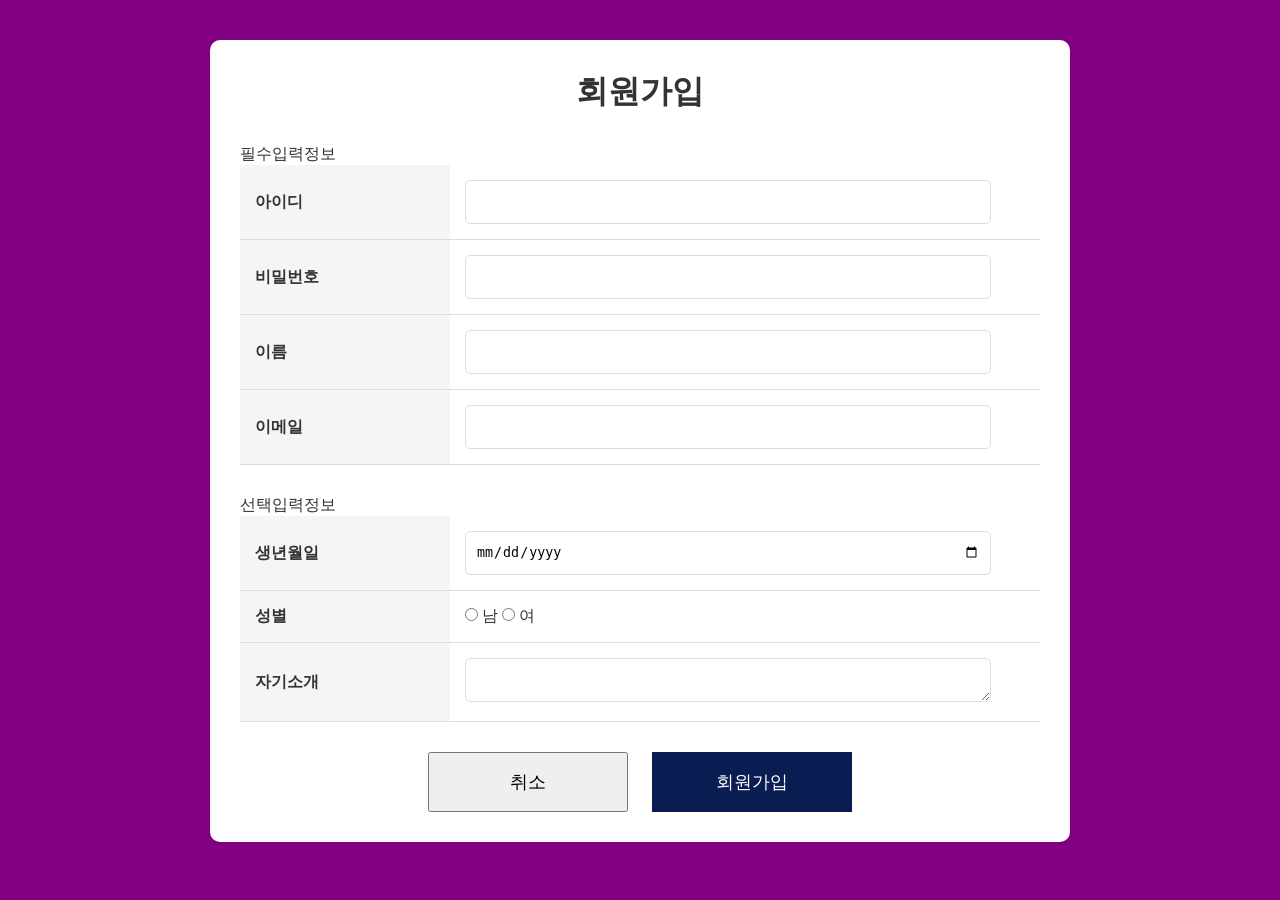
<file: join.html>
<!DOCTYPE html>
<html lang="ko">

<head>
    <meta charset="UTF-8">
    <meta name="viewport" content="width=device-width, initial-scale=1.0">
    <title>가입창</title>

    <style>
        * {
            margin: 0;
            padding: 0;
        }

        body {
            font-family: "나눔고딕","Nanum Gothic","sans-serif";
            font-size: 16px;
            color: #333;
            background-color: purple;

            /* 🔥 전체 여백 추가 */
            padding: 40px 0;
        }

        #join_wrap {
            width: 800px;
            margin: 0 auto;
            background-color: white;
            padding: 30px; /* 🔥 내부 여백 */
            border-radius: 10px;
        }

        h1 {
            text-align: center;
            margin-bottom: 30px; /* 🔥 아래 공간 */
        }

        fieldset {
            border: 0;
            margin-bottom: 30px;
        }

        table {
            width: 100%;
            border-collapse: collapse;
        }

        caption {
            position: absolute;
            left: 9999em;
        }

        .joinTable th, .joinTable td {
            padding: 15px; /* 🔥 기존보다 크게 */
            border-bottom: 1px solid #ddd;
        }

        .joinTable th {
            width: 180px;
            text-align: left;
            background-color: #f5f5f5;
        }

        .joinTable .textForm {
            width: 90%;
            height: 42px;
            border: 1px solid #ddd;
            border-radius: 5px;
            padding: 0 10px;
        }

        textarea.textForm {
            height: 80px;
            padding: 10px;
        }

        .btn_area {
            text-align: center;
            margin-top: 30px;
        }

        .btn_area button {
            width: 200px;
            height: 60px;
            margin: 0 10px;
            font-size: 18px;
        }

        .btn_join {
            background-color: #091d53;
            color: #fff;
            border: 0;
        }
    </style>
</head>

<body>

    <div id="join_wrap">

        <h1>회원가입</h1>

        <form>

            <fieldset>
                <legend>필수입력정보</legend>

                <table class="joinTable">

                    <tr>
                        <th>아이디</th>
                        <td>
                            <input type="text" class="textForm">
                        </td>
                    </tr>

                    <tr>
                        <th>비밀번호</th>
                        <td>
                            <input type="password" class="textForm">
                        </td>
                    </tr>

                    <tr>
                        <th>이름</th>
                        <td>
                            <input type="text" class="textForm">
                        </td>
                    </tr>

                    <tr>
                        <th>이메일</th>
                        <td>
                            <input type="email" class="textForm">
                        </td>
                    </tr>

                </table>
            </fieldset>

            <fieldset>
                <legend>선택입력정보</legend>

                <table class="joinTable">

                    <tr>
                        <th>생년월일</th>
                        <td><input type="date" class="textForm"></td>
                    </tr>

                    <tr>
                        <th>성별</th>
                        <td>
                            <input type="radio" name="gender"> 남
                            <input type="radio" name="gender"> 여
                        </td>
                    </tr>

                    <tr>
                        <th>자기소개</th>
                        <td>
                            <textarea class="textForm"></textarea>
                        </td>
                    </tr>

                </table>
            </fieldset>

            <div class="btn_area">
                <button type="reset">취소</button>
                <button type="submit" class="btn_join">회원가입</button>
            </div>

        </form>

    </div>

</body>
</html>
</file>
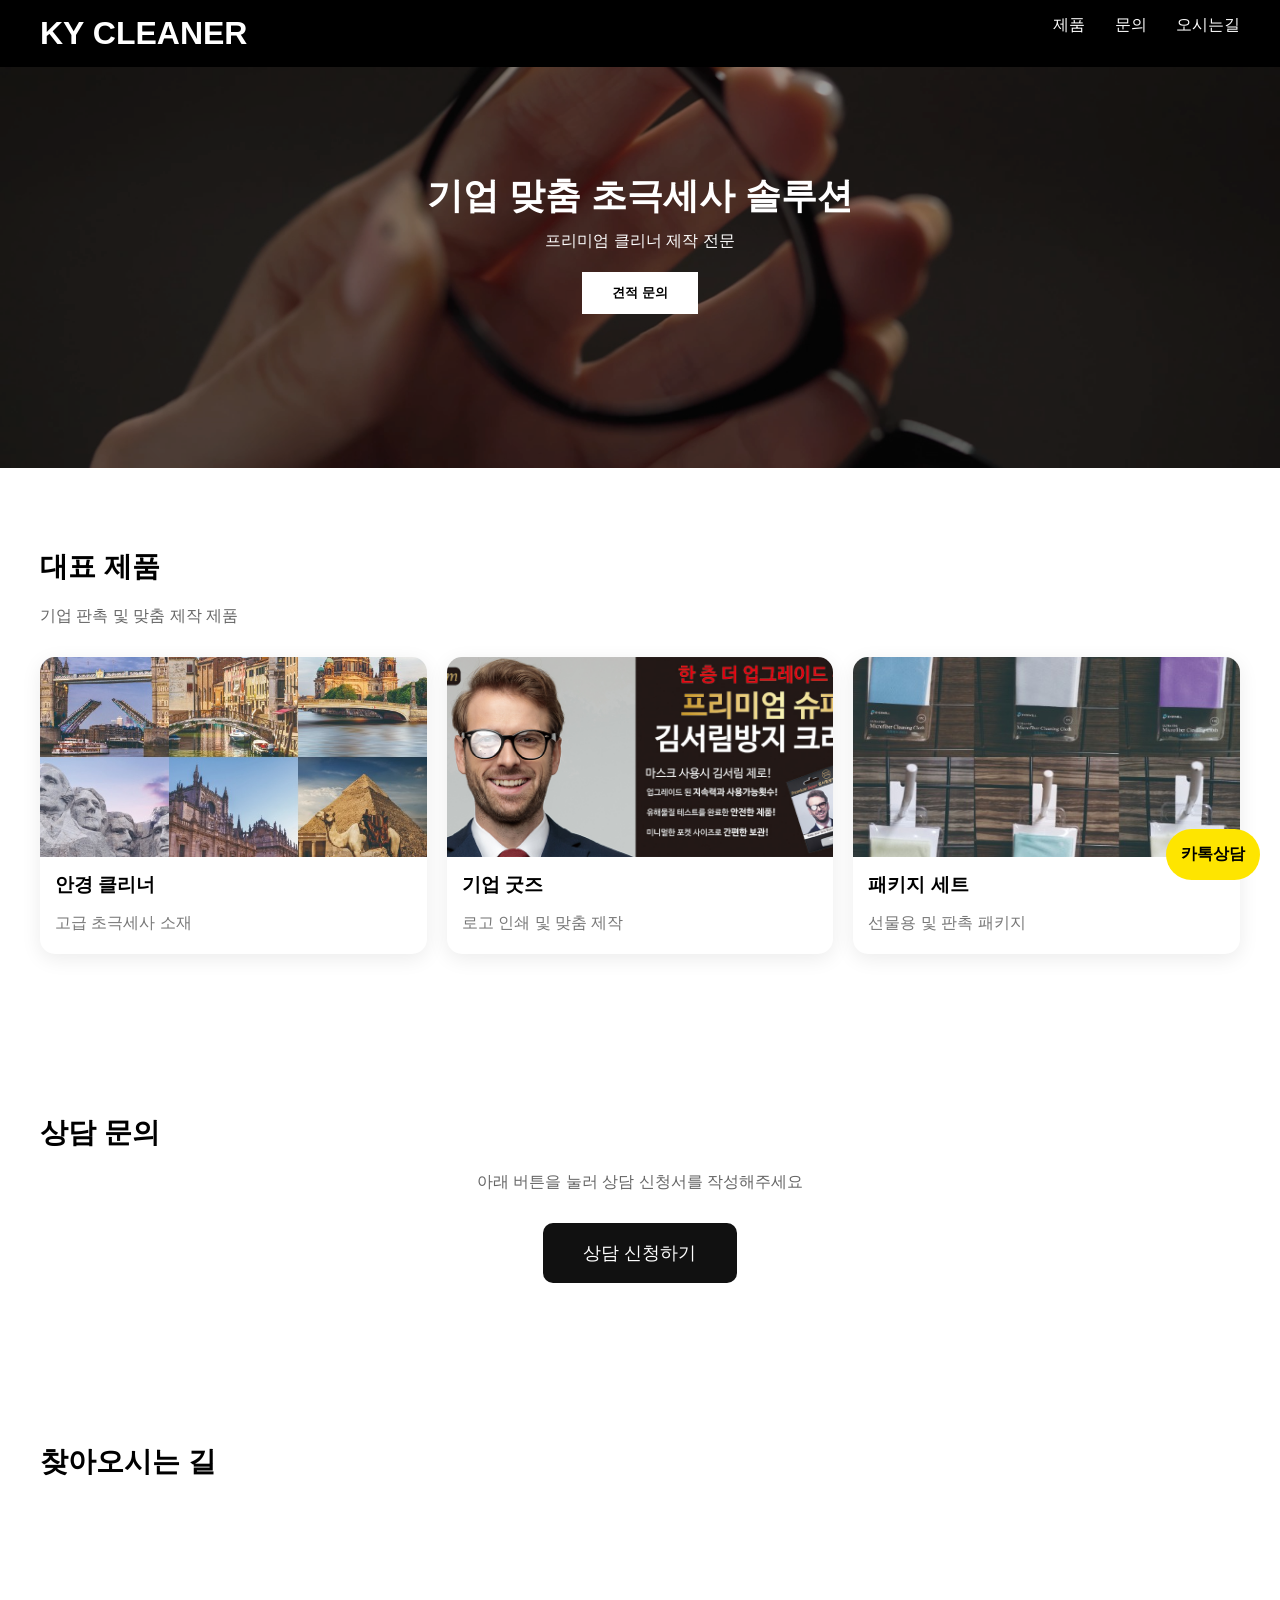
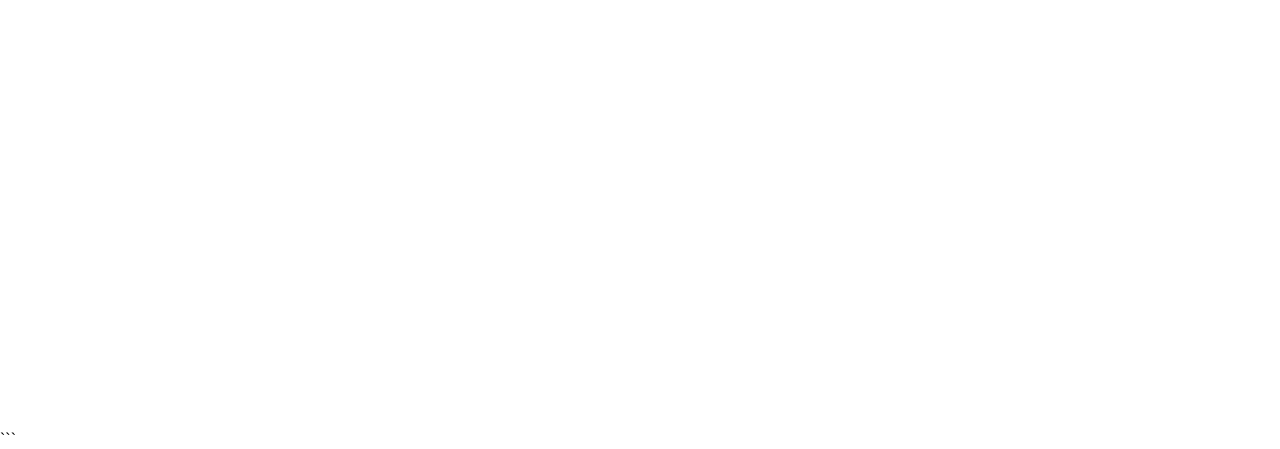
<file: kytest1.html>
```html id="final_form_link"
<!DOCTYPE html>
<html lang="ko">
<head>
<meta charset="UTF-8">
<meta name="viewport" content="width=device-width, initial-scale=1.0">
<title>건영크리너</title>

<style>
*{margin:0;padding:0;box-sizing:border-box;}
body{font-family:'Pretendard',sans-serif;}
a{text-decoration:none;color:inherit}

/* 헤더 */
header{
position:fixed;width:100%;top:0;
display:flex;justify-content:space-between;
padding:15px 40px;
background:#000;color:#fff;
z-index:1000;
}
nav a{margin-left:25px;cursor:pointer;}

/* 히어로 */
.hero{
height:50vh;
background:url('./images/hero.jpg') center/cover no-repeat;
display:flex;
align-items:center;
justify-content:center;
color:#fff;
position:relative;
}
.hero::before{
content:"";
position:absolute;
width:100%;
height:100%;
background:rgba(0,0,0,0.4);
}
.hero div{
position:relative;
z-index:2;
text-align:center;
}
.hero h1{font-size:36px;}
.hero p{margin-top:10px;}
.hero button{
margin-top:20px;
padding:12px 30px;
border:none;
background:#fff;
cursor:pointer;
font-weight:bold;
}

/* 섹션 */
section{padding:80px 40px;}
.title{font-size:28px;margin-bottom:20px;}
.desc{margin-bottom:30px;color:#666;}

/* 카드 */
.grid{
display:grid;
grid-template-columns:repeat(auto-fit,minmax(250px,1fr));
gap:20px;
}
.card{
background:#fff;
border-radius:15px;
overflow:hidden;
box-shadow:0 5px 20px rgba(0,0,0,0.08);
transition:0.3s;
}
.card:hover{transform:translateY(-8px);}
.card img{
width:100%;
height:200px;
object-fit:cover;
}
.card h3{padding:15px;}
.card p{padding:0 15px 20px;color:#777;}

/* 문의 버튼 */
.contact-box{
text-align:center;
}
.contact-box button{
padding:18px 40px;
font-size:18px;
background:#111;
color:#fff;
border:none;
border-radius:10px;
cursor:pointer;
}

/* 지도 */
.map-box{
max-width:1000px;
margin:auto;
border-radius:15px;
overflow:hidden;
}

/* 카카오 */
.kakao{
position:fixed;
bottom:20px;
right:20px;
background:#FEE500;
padding:15px;
border-radius:50px;
font-weight:bold;
}
</style>
</head>

<body>

<header>
<h1>KY CLEANER</h1>
<nav>
<a onclick="move('product')">제품</a>
<a onclick="move('contact')">문의</a>
<a onclick="move('map')">오시는길</a>
</nav>
</header>

<!-- 히어로 -->
<section class="hero">
<div>
<h1>기업 맞춤 초극세사 솔루션</h1>
<p>프리미엄 클리너 제작 전문</p>
<button onclick="goForm()">견적 문의</button>
</div>
</section>

<!-- 제품 -->
<section id="product">
<h2 class="title">대표 제품</h2>
<p class="desc">기업 판촉 및 맞춤 제작 제품</p>

<div class="grid">

<div class="card">
<img src="./images/kyimage.jpg">
<h3>안경 클리너</h3>
<p>고급 초극세사 소재</p>
</div>

<div class="card">
<img src="./images/kyimage2.jpg">
<h3>기업 굿즈</h3>
<p>로고 인쇄 및 맞춤 제작</p>
</div>

<div class="card">
<img src="./images/kyimage3.jpg">
<h3>패키지 세트</h3>
<p>선물용 및 판촉 패키지</p>
</div>

</div>
</section>

<!-- 🔥 상담 -->
<section id="contact">
<h2 class="title">상담 문의</h2>

<div class="contact-box">
<p class="desc">아래 버튼을 눌러 상담 신청서를 작성해주세요</p>

<button onclick="goForm()">
상담 신청하기
</button>

</div>
</section>

<!-- 지도 -->
<section id="map">
<h2 class="title">찾아오시는 길</h2>

<div class="map-box">
<iframe src="https://www.google.com/maps/embed?pb=!1m18!1m12!1m3!1d1615.4631323817314!2d128.59236726626133!3d35.92430481436255!2m3!1f0!2f0!3f0!3m2!1i1024!2i768!4f13.1!3m3!1m2!1s0x3565e0e6cc26048f%3A0xb8a3eee264f5762b!2zKOyjvCnqsbTsmYXtgazrpqzrhIg!5e0!3m2!1sko!2skr!4v1777530040434!5m2!1sko!2skr"
width="100%" height="450" style="border:0;" allowfullscreen="" loading="lazy"></iframe>
</div>

</section>

<a href="https://open.kakao.com/o/여기에링크" class="kakao">카톡상담</a>

<script>
function move(id){
document.getElementById(id).scrollIntoView({behavior:"smooth"});
}

// 🔥 구글폼 연결
function goForm(){
window.open("https://forms.gle/VNVDR3RX12bM9L3T6", "_blank");
}
</script>

</body>
</html>
```
</file>
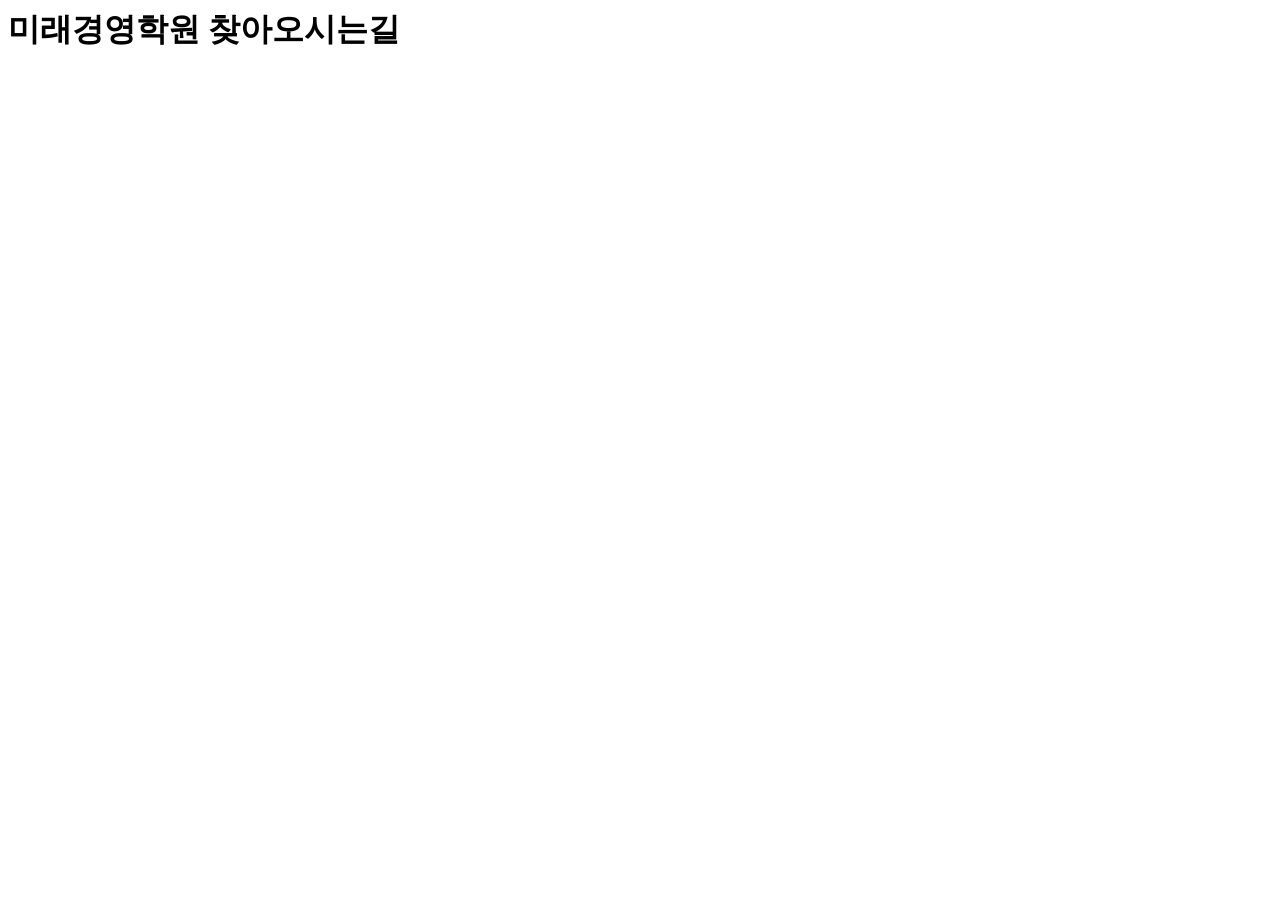
<file: searchmap.html>
<html>
    <head></head>
    <style>
        .aa{

        }
        </style>
    <body>
         <h1>미래경영학원 찾아오시는길</h1>
         <iframe src="https://www.google.com/maps/embed?pb=!1m18!1m12!1m3!1d3233.1151405426212!2d128.59181577626467!3d35.870695119542226!2m3!1f0!2f0!3f0!3m2!1i1024!2i768!4f13.1!3m3!1m2!1s0x3565e3c98aa0b1bd%3A0xa7b3482d879ffba0!2z66-4656Y6rK97JiB6rWQ7Jyh7JuQ!5e0!3m2!1sko!2skr!4v1777428222145!5m2!1sko!2skr" width="600" height="450" style="border:0;" allowfullscreen="" loading="lazy" referrerpolicy="no-referrer-when-downgrade"></iframe>

    </body>
       
</html>
</file>
